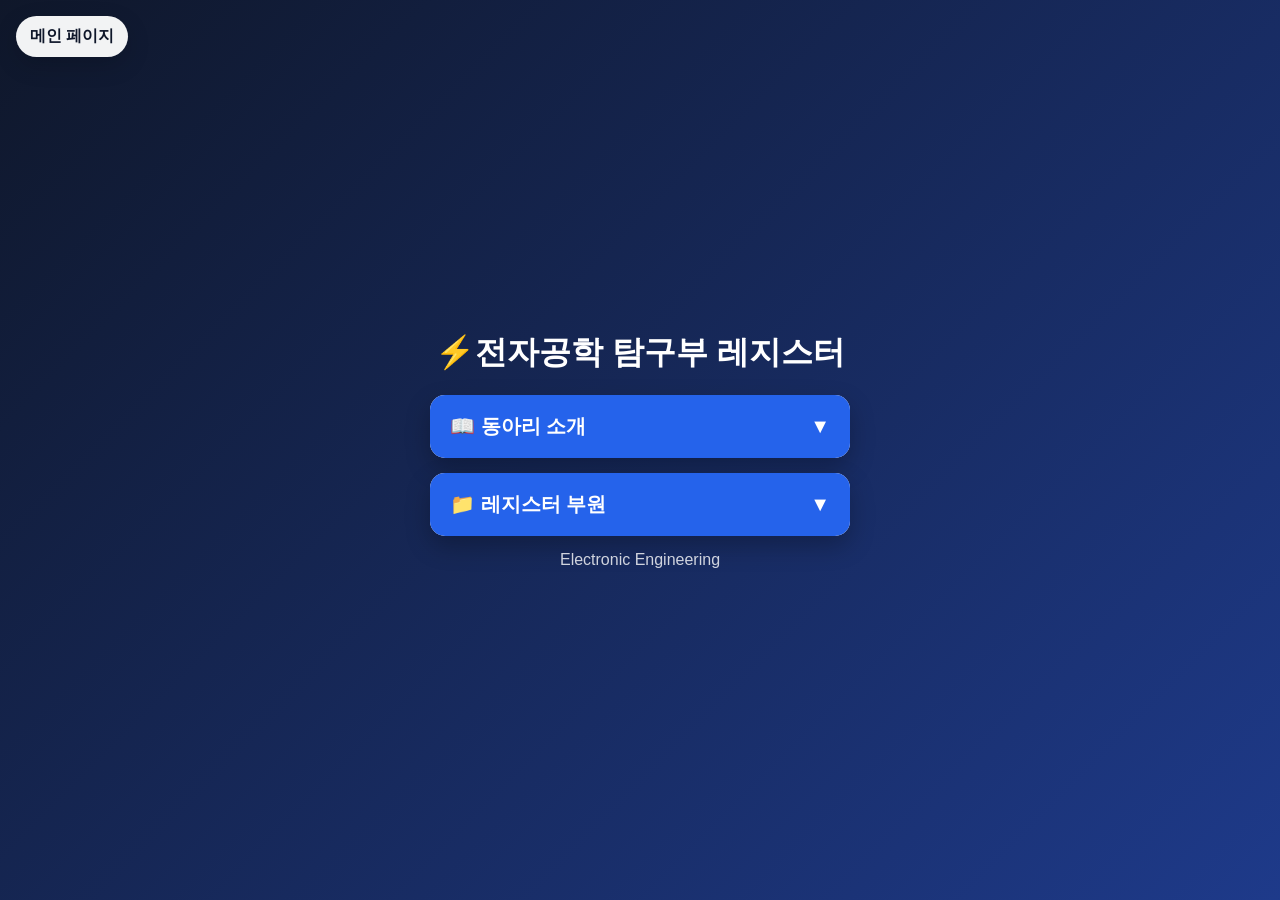
<file: webpage/templates/introduce/index.html>
<!DOCTYPE html>
<html lang="ko">
<head>
<meta charset="UTF-8">
<meta name="viewport" content="width=device-width, initial-scale=1.0">
<title>전자공학 탐구부 레지스터</title>

<style>
* {
    margin: 0;
    padding: 0;
    box-sizing: border-box;
}

body {
    font-family: "맑은 고딕", sans-serif;
    background: linear-gradient(135deg, #0f172a, #1e3a8a);
    min-height: 100vh;
    display: flex;
    justify-content: center;
    align-items: center;
}

.main-page-link {
    position: fixed;
    top: 16px;
    left: 16px;
    z-index: 20;
    display: inline-flex;
    align-items: center;
    gap: 8px;
    padding: 10px 14px;
    border-radius: 999px;
    background: rgba(255, 255, 255, 0.95);
    color: #0f172a;
    text-decoration: none;
    font-weight: 700;
    box-shadow: 0 8px 24px rgba(0, 0, 0, 0.15);
}

.container {
    width: 420px;
}

.title {
    text-align: center;
    color: white;
    margin-bottom: 20px;
    font-size: 32px;
}

.card {
    background: white;
    border-radius: 15px;
    overflow: hidden;
    box-shadow: 0 10px 25px rgba(0,0,0,0.25);
    margin-bottom: 15px;
}

.header {
    padding: 18px 20px;
    background: #2563eb;
    color: white;
    cursor: pointer;
    font-size: 20px;
    font-weight: bold;
    display: flex;
    justify-content: space-between;
    align-items: center;
    transition: background 0.3s;
}

.header:hover {
    background: #1d4ed8;
}

.arrow {
    transition: transform 0.4s ease;
}

.content {
    max-height: 0;
    overflow: hidden;
    transition: max-height 0.5s ease;
}

.content ul {
    list-style: none;
    padding: 15px 20px;
}

.content li {
    padding: 12px;
    margin: 8px 0;
    background: #eff6ff;
    border-left: 4px solid #2563eb;
    border-radius: 8px;
    opacity: 0;
    transform: translateY(-10px);
    transition: all 0.3s ease;
}

.content.show li {
    opacity: 1;
    transform: translateY(0);
}

.footer {
    text-align: center;
    margin-top: 15px;
    color: rgba(255,255,255,0.8);
}
</style>
</head>

<body>

<a href="{% url 'main' %}" class="main-page-link">메인 페이지</a>

<div class="container">

    <h1 class="title">⚡️전자공학 탐구부 레지스터</h1>

    <!-- 동아리 소개 -->
    <div class="card">
        <div class="header" onclick="toggleIntro()">
            📖 동아리 소개
            <span class="arrow" id="introArrow">▼</span>
        </div>

        <div class="content" id="introContent">
            <ul>
                <li>전자공학을 탐구하고 활동하는 동아리입니다.</li>
            </ul>
        </div>
    </div>

    <!-- 부원 명단 -->
    <div class="card">
        <div class="header" onclick="toggleMembers()">
            📁 레지스터 부원
            <span class="arrow" id="memberArrow">▼</span>
        </div>

        <div class="content" id="memberContent">
            <ul>
                <li>한종범</li>
                <li>전지성</li>
                <li>전예진</li>
                <li>오서진</li>
                <li>윤서준</li>
                <li>장도현</li>
                <li>차산이</li>
                <li>현호</li>
            </ul>
        </div>
    </div>

    <div class="footer">
        Electronic Engineering
    </div>

</div>

<script>
function toggleIntro() {
    const content = document.getElementById("introContent");
    const arrow = document.getElementById("introArrow");

    if (content.style.maxHeight) {
        content.style.maxHeight = null;
        content.classList.remove("show");
        arrow.style.transform = "rotate(0deg)";
    } else {
        content.style.maxHeight = content.scrollHeight + "px";
        content.classList.add("show");
        arrow.style.transform = "rotate(180deg)";
    }
}

function toggleMembers() {
    const content = document.getElementById("memberContent");
    const arrow = document.getElementById("memberArrow");

    if (content.style.maxHeight) {
        content.style.maxHeight = null;
        content.classList.remove("show");
        arrow.style.transform = "rotate(0deg)";
    } else {
        content.style.maxHeight = content.scrollHeight + "px";
        content.classList.add("show");
        arrow.style.transform = "rotate(180deg)";
    }
}
</script>

</body>
</html>
</file>
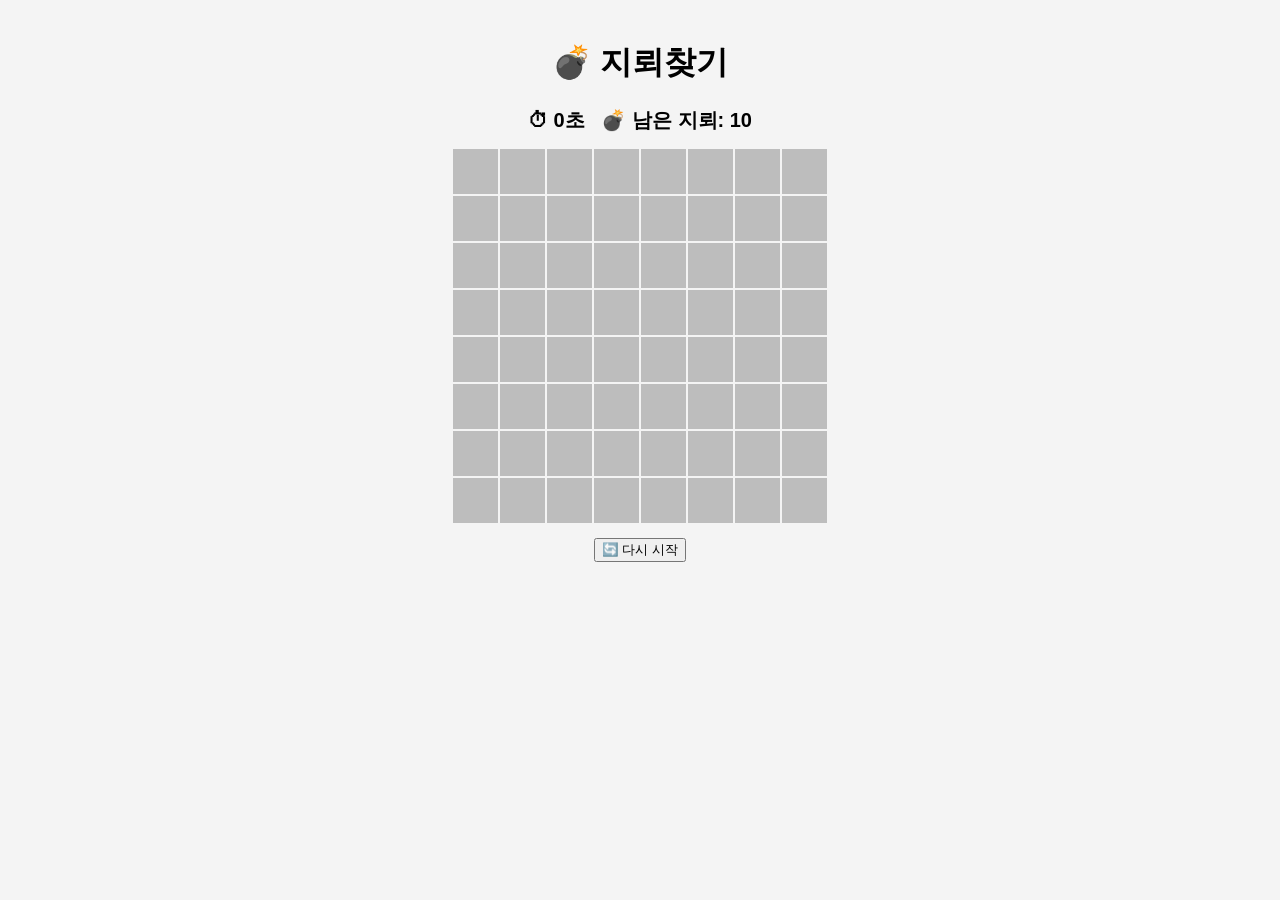
<file: webpage/templates/minigame/minesweeper(1).html>
<!DOCTYPE html>
<html lang="ko">
<head>
<meta charset="UTF-8">
<meta name="viewport" content="width=device-width, initial-scale=1.0">
<title>💣 지뢰찾기</title>
<style>
body{font-family:Arial,sans-serif;text-align:center;background:#f4f4f4;margin:0;padding:20px}
#info{font-size:20px;font-weight:bold;margin:10px}
#board{display:grid;grid-template-columns:repeat(8,45px);gap:2px;justify-content:center;margin:15px auto}
.cell{width:45px;height:45px;border:none;background:#bdbdbd;font-size:20px;font-weight:bold;cursor:pointer;transition:.15s}
.cell:not(.open):not(.flag):hover{background:#aaa}
.open{background:#eee;cursor:default}
.mine{background:#f44336;color:#fff}.flag{background:#9c27b0;color:#fff}
.n1{color:#1976d2}.n2{color:#388e3c}.n3{color:#d32f2f}.n4{color:#512da8}.n5{color:#795548}.n6{color:#0097a7}.n7{color:#000}.n8{color:#777}
</style>
</head>
<body>
<h1>💣 지뢰찾기</h1>
<div id="info">⏱ <span id="timer">0</span>초 &nbsp; 💣 남은 지뢰: <span id="mineCount">10</span></div>
<div id="board"></div>
<button onclick="createGame()">🔄 다시 시작</button>
<script>
const SIZE=8,MINE_COUNT=10;
let board=[],firstClick=true,gameOver=false,revealed=0,timer=0,timerInterval=null;
const boardEl=document.getElementById("board"),timerEl=document.getElementById("timer"),mineEl=document.getElementById("mineCount");
const DIR=[[-1,-1],[-1,0],[-1,1],[0,-1],[0,1],[1,-1],[1,0],[1,1]];
function startTimer(){clearInterval(timerInterval);timerInterval=setInterval(()=>{if(!gameOver)timerEl.textContent=++timer;},1000);}
function createGame(){clearInterval(timerInterval);board=[];boardEl.innerHTML="";firstClick=true;gameOver=false;revealed=0;timer=0;timerEl.textContent="0";mineEl.textContent=MINE_COUNT;const f=document.createDocumentFragment();for(let y=0;y<SIZE;y++){board[y]=[];for(let x=0;x<SIZE;x++){const b=document.createElement("button");b.className="cell";board[y][x]={mine:false,count:0,open:false,flag:false,element:b};b.onclick=()=>openCell(x,y);b.oncontextmenu=e=>{e.preventDefault();toggleFlag(x,y)};f.appendChild(b);}}boardEl.appendChild(f);}
function placeMines(sx,sy){let p=0;while(p<MINE_COUNT){let x=Math.floor(Math.random()*SIZE),y=Math.floor(Math.random()*SIZE);if(Math.abs(x-sx)<=1&&Math.abs(y-sy)<=1)continue;if(!board[y][x].mine){board[y][x].mine=true;p++;}}calcNumbers();}
function calcNumbers(){for(let y=0;y<SIZE;y++)for(let x=0;x<SIZE;x++){if(board[y][x].mine)continue;let c=0;for(const[dY,dX]of DIR){let ny=y+dY,nx=x+dX;if(ny>=0&&ny<SIZE&&nx>=0&&nx<SIZE&&board[ny][nx].mine)c++;}board[y][x].count=c;}}
function openCell(sx,sy){if(gameOver)return;if(firstClick){firstClick=false;placeMines(sx,sy);startTimer();}const st=[[sx,sy]];while(st.length){const[x,y]=st.pop(),cell=board[y][x];if(cell.open||cell.flag)continue;cell.open=true;revealed++;cell.element.classList.add("open");if(cell.mine){cell.element.textContent="💣";cell.element.classList.add("mine");return endGame(false);}if(cell.count){cell.element.textContent=cell.count;cell.element.classList.add("n"+cell.count);}else for(const[dY,dX]of DIR){let ny=y+dY,nx=x+dX;if(ny>=0&&ny<SIZE&&nx>=0&&nx<SIZE){let n=board[ny][nx];if(!n.open&&!n.flag)st.push([nx,ny]);}}}if(revealed===SIZE*SIZE-MINE_COUNT)endGame(true);}
function toggleFlag(x,y){if(gameOver)return;const c=board[y][x];if(c.open)return;c.flag=!c.flag;c.element.textContent=c.flag?"🚩":"";c.element.classList.toggle("flag",c.flag);let flags=0;for(const r of board)for(const k of r)if(k.flag)flags++;mineEl.textContent=MINE_COUNT-flags;}
function endGame(win){gameOver=true;clearInterval(timerInterval);for(let y=0;y<SIZE;y++)for(let x=0;x<SIZE;x++)if(board[y][x].mine){board[y][x].element.textContent=win?"🚩":"💣";board[y][x].element.classList.add(win?"flag":"mine");}
if(win){let best=localStorage.getItem("best");if(best===null||timer<Number(best)){localStorage.setItem("best",timer);alert("🎉 승리!\n최고기록 갱신: "+timer+"초");}else alert("🎉 승리!\n기록: "+timer+"초\n최고기록: "+best+"초");}
else alert("💥 게임 오버!");}
createGame();
</script>
</body>
</html>
</file>
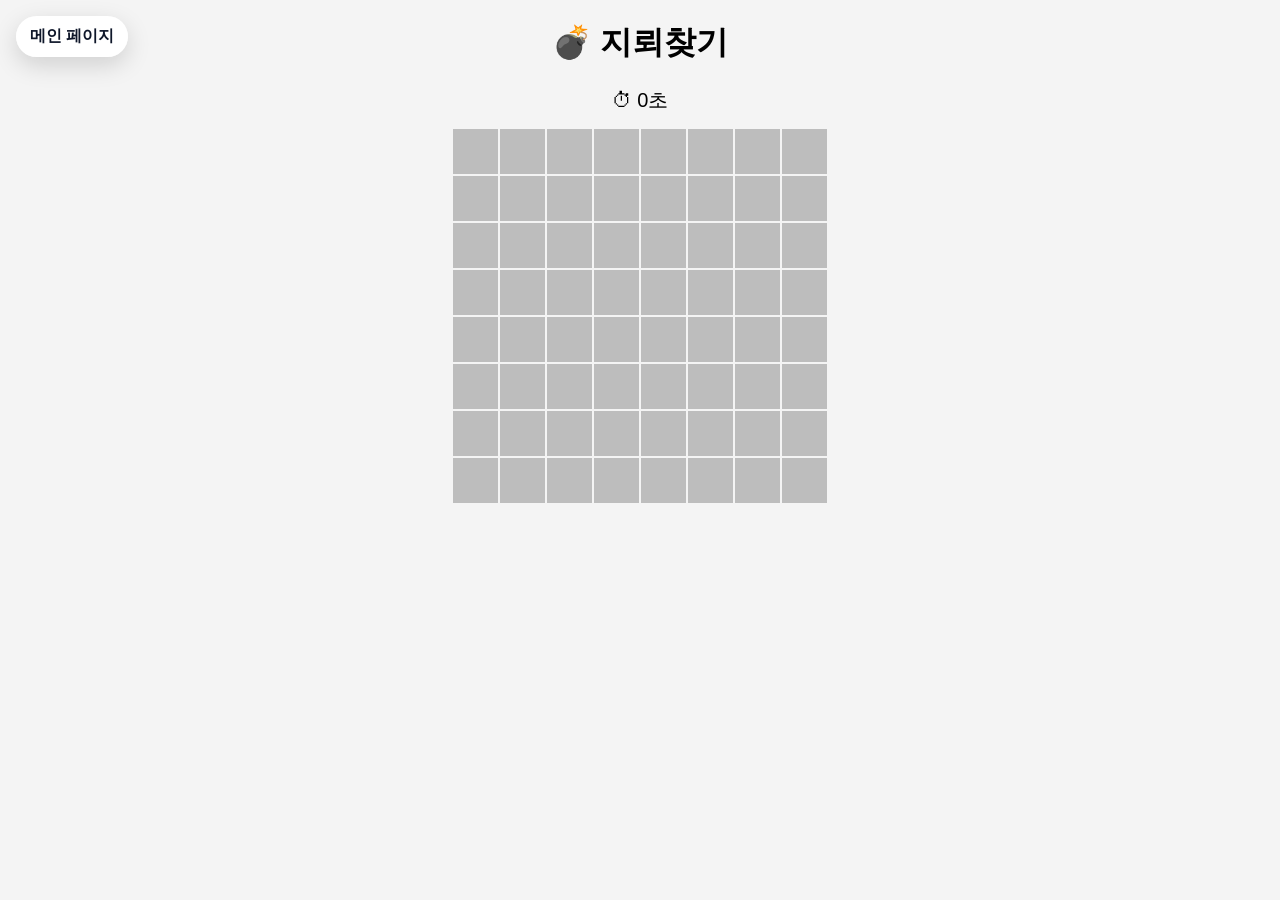
<file: webpage/templates/minigame/minigame.html>
<!DOCTYPE html>
<html lang="ko">
<head>
<meta charset="UTF-8">
<title>지뢰찾기</title>
<style>
body{
    font-family:Arial,sans-serif;
    text-align:center;
    background:#f4f4f4;
}

.main-page-link {
    position: fixed;
    top: 16px;
    left: 16px;
    z-index: 20;
    display: inline-flex;
    align-items: center;
    gap: 8px;
    padding: 10px 14px;
    border-radius: 999px;
    background: rgba(255, 255, 255, 0.95);
    color: #0f172a;
    text-decoration: none;
    font-weight: 700;
    box-shadow: 0 8px 24px rgba(0, 0, 0, 0.15);
}
#info{
    font-size:20px;
    margin:15px;
}
#board{
    display:grid;
    grid-template-columns:repeat(8,45px);
    gap:2px;
    justify-content:center;
}
.cell{
    width:45px;
    height:45px;
    border:none;
    background:#bdbdbd;
    font-size:18px;
    font-weight:bold;
    cursor:pointer;
}
.open{
    background:#eee;
}
.mine{
    background:red;
    color:white;
}
</style>
</head>
<body>

<a href="{% url 'main' %}" class="main-page-link">메인 페이지</a>

<h1>💣 지뢰찾기</h1>

<div id="info">
⏱ <span id="timer">0</span>초
</div>

<div id="board"></div>

<script>
const SIZE = 8;
const MINE_COUNT = 10;

let board = [];
let firstClick = true;
let gameOver = false;
let revealed = 0;
let timer = 0;

const boardEl = document.getElementById("board");
const timerEl = document.getElementById("timer");

setInterval(()=>{
    if(!gameOver){
        timer++;
        timerEl.textContent = timer;
    }
},1000);

function createGame(){

    board = [];
    boardEl.innerHTML = "";

    for(let y=0;y<SIZE;y++){
        board[y] = [];

        for(let x=0;x<SIZE;x++){
            board[y][x] = {
                mine:false,
                count:0,
                open:false
            };
        }
    }

    let placed = 0;

    while(placed < MINE_COUNT){

        let x = Math.floor(Math.random()*SIZE);
        let y = Math.floor(Math.random()*SIZE);

        if(!board[y][x].mine){
            board[y][x].mine = true;
            placed++;
        }
    }

    calcNumbers();

    for(let y=0;y<SIZE;y++){
        for(let x=0;x<SIZE;x++){

            let btn = document.createElement("button");
            btn.className = "cell";

            btn.onclick = ()=>openCell(x,y);

            btn.dataset.x = x;
            btn.dataset.y = y;

            boardEl.appendChild(btn);
        }
    }
}

function calcNumbers(){

    for(let y=0;y<SIZE;y++){
        for(let x=0;x<SIZE;x++){

            if(board[y][x].mine) continue;

            let count = 0;

            for(let dy=-1;dy<=1;dy++){
                for(let dx=-1;dx<=1;dx++){

                    let ny = y + dy;
                    let nx = x + dx;

                    if(
                        ny>=0 && ny<SIZE &&
                        nx>=0 && nx<SIZE &&
                        board[ny][nx].mine
                    ){
                        count++;
                    }
                }
            }

            board[y][x].count = count;
        }
    }
}

function makeSafeArea(x,y){

    for(let dy=-1;dy<=1;dy++){
        for(let dx=-1;dx<=1;dx++){

            let ny = y + dy;
            let nx = x + dx;

            if(
                ny>=0 && ny<SIZE &&
                nx>=0 && nx<SIZE &&
                board[ny][nx].mine
            ){

                board[ny][nx].mine = false;

                while(true){

                    let ry = Math.floor(Math.random()*SIZE);
                    let rx = Math.floor(Math.random()*SIZE);

                    if(
                        !board[ry][rx].mine &&
                        Math.abs(rx-x) > 1 &&
                        Math.abs(ry-y) > 1
                    ){
                        board[ry][rx].mine = true;
                        break;
                    }
                }
            }
        }
    }

    calcNumbers();
}

function openCell(x,y){

    if(gameOver) return;

    if(firstClick){
        firstClick = false;
        makeSafeArea(x,y);
    }

    let cell = board[y][x];

    if(cell.open) return;

    cell.open = true;
    revealed++;

    let btn = document.querySelector(
        `[data-x="${x}"][data-y="${y}"]`
    );

    btn.classList.add("open");

    if(cell.mine){

        btn.textContent = "💣";
        btn.classList.add("mine");

        gameOver = true;

        alert("게임 오버!");
        return;
    }

    if(cell.count > 0){

        btn.textContent = cell.count;

    }else{

        for(let dy=-1;dy<=1;dy++){
            for(let dx=-1;dx<=1;dx++){

                let ny = y + dy;
                let nx = x + dx;

                if(
                    ny>=0 && ny<SIZE &&
                    nx>=0 && nx<SIZE
                ){
                    openCell(nx,ny);
                }
            }
        }
    }

    if(revealed === SIZE*SIZE - MINE_COUNT){

        gameOver = true;

        alert(`🎉 승리!\n기록: ${timer}초`);
    }
}

createGame();
</script>

</body>
</html>
</file>
